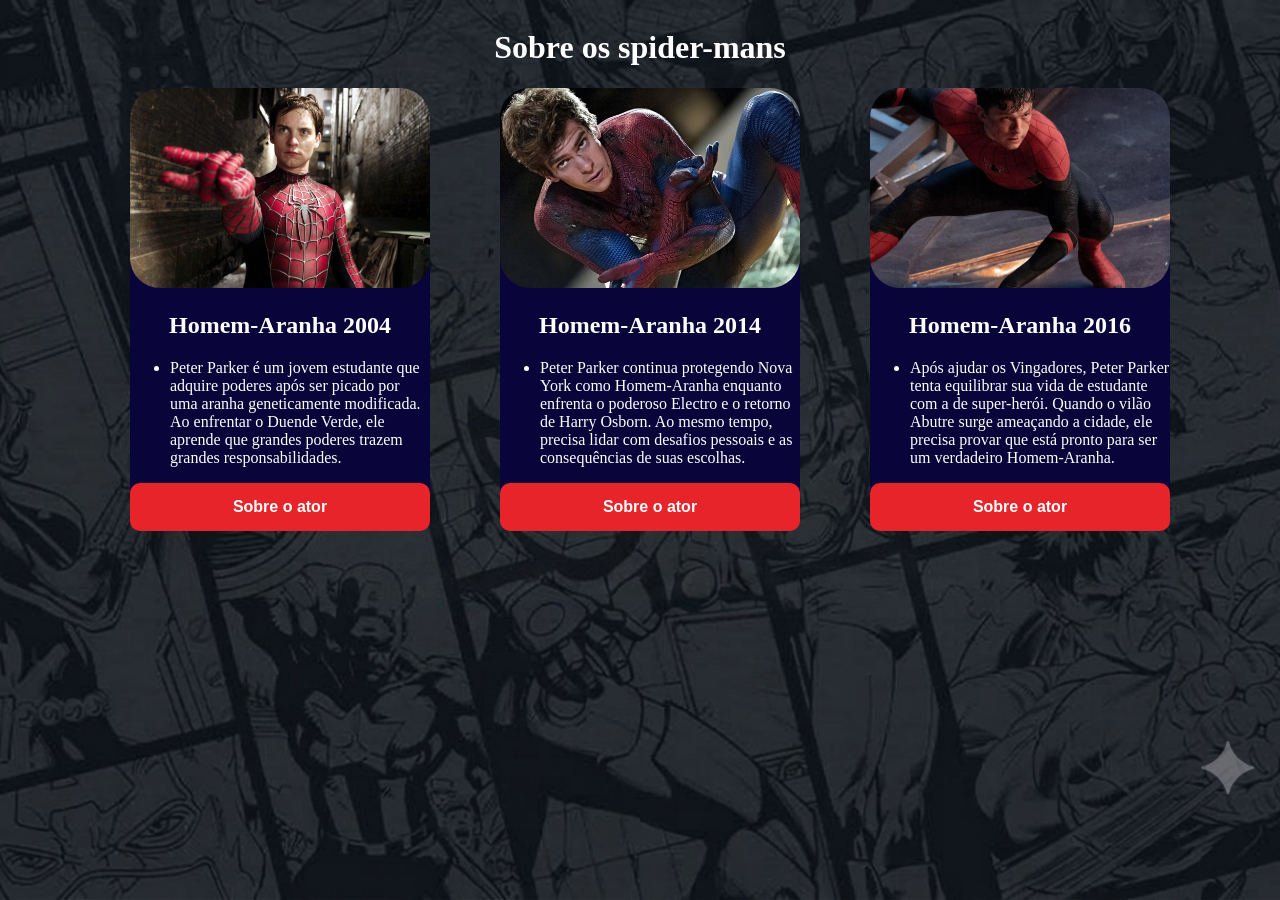
<file: index.html>
<!DOCTYPE html>
<html lang="Pt-br">

<head>
    <meta charset="UTF-8">
    <meta name="viewport" content="width=device-width, initial-scale=1.0">
    <title>projeto spider-man</title>
    <link rel="stylesheet" href="css/spider.css">
</head>

<body>

    <h1>Sobre os spider-mans</h1>

    <div class="sem-volta">
        <div id="tobey">

            <img src="img/tobeyHM.jpeg" alt="" id="img-tob">

            <h2>Homem-Aranha 2004</h2>

            <ul id="texto-t">
                <li >Peter Parker é um jovem estudante que adquire poderes após ser picado por uma aranha geneticamente
                    modificada. Ao enfrentar o Duende Verde, ele aprende que grandes poderes trazem grandes
                    responsabilidades.</li>
            </ul>

            <button type="button" onclick="trocarTobey()">

                Sobre o ator

            </button>

        </div>

        <div id="andrew">


            <img src="img/andrewHM.jpeg" alt="" id="img-and">

            <h2>Homem-Aranha 2014</h2>

            <ul id="texto-a">
                <li>Peter Parker continua protegendo Nova York como Homem-Aranha enquanto enfrenta o poderoso Electro e
                    o retorno de Harry Osborn. Ao mesmo tempo, precisa lidar com desafios pessoais e as consequências de
                    suas escolhas.</li>
            </ul>

            <button type="button" onclick="trocarAndrew()">

                Sobre o ator

            </button>

        </div>

        <div id="tom">

            <img src="img/tomHM.jpeg" alt="" id="img-tom">

            <h2>Homem-Aranha 2016</h2>

            <ul id="texto-tom">
                <li>Após ajudar os Vingadores, Peter Parker tenta equilibrar sua vida de estudante com a de super-herói.
                    Quando o vilão Abutre surge ameaçando a cidade, ele precisa provar que está pronto para ser um
                    verdadeiro Homem-Aranha.</li>
            </ul>

            <button type="button" onclick="trocarTom()">

                Sobre o ator

            </button>

        </div>
    </div>


    <script src="js/spider.js"></script>
</body>

</html>
</file>
<file: css/spider.css>
h1{
   text-align: center; 
   color: white;
}

img{
    width: 300px;
    height: 200px;
    background-size: cover;
    border-radius: 30px;
    object-fit: cover;
}

body{
    display: flex;
    flex-direction: column;
    background-image: url(../img/98c90090-3a02-4683-841f-d409a5cc8954.jpg);
    background-size: cover;
    background-repeat: no-repeat;
    background-position: center;
    background-attachment: fixed;
}

.sem-volta{
    display: flex;
    flex-direction: row;
    gap: 50px;
    justify-content: center;
}

#andrew{
    width: 300px;
    background : #09043a;
    border-radius: 30px;
    margin-left: 20px;
}

#tom{
    width: 300px;
    background : #09043a;
    border-radius: 30px;
    margin-left: 20px;
}

#tobey{
    width: 300px;
    background : #09043a;
    border-radius: 30px;
    margin-left: 20px;
    
}

.img-tob{

    height: 250px;
}

button{
    width:100%;

    padding:15px;

    border:none;

    border-radius:10px;

    background:#E62429;

    color:white;

    font-size:16px;

    font-weight:bold;

    cursor:pointer;

    transition:.3s;
}

button:hover{
    background:#b71c1c;
    transform:scale(1.03);
}

li{
    color: white;
}

h2{
    color: white;
    display: flex;
    justify-content: center;
}
</file>
